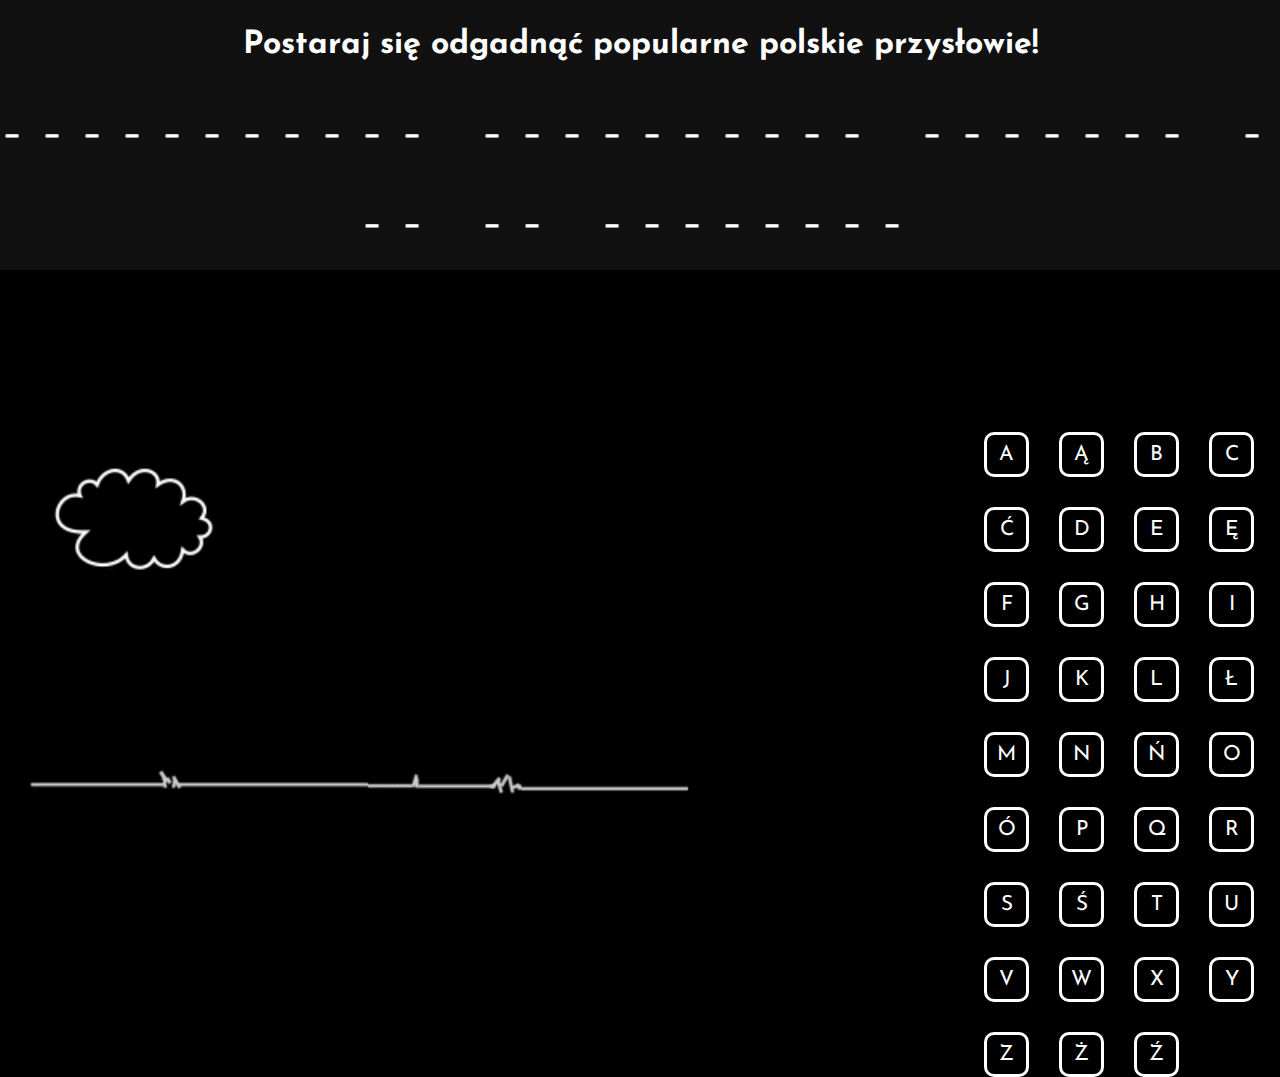
<file: hangman/index.html>
<!DOCTYPE html>
<html lang="en">

<head>
    <meta charset="UTF-8">
    <meta http-equiv="X-UA-Compatible" content="IE=edge">
    <meta name="viewport" content="width=device-width, initial-scale=1.0">
    <title>Hangman</title>
    <link rel="stylesheet" href="style.css" type="text/css">
    <link rel="preconnect" href="https://fonts.googleapis.com">
    <link rel="preconnect" href="https://fonts.gstatic.com" crossorigin>
    <link href="https://fonts.googleapis.com/css2?family=Josefin+Sans:wght@500&family=Overpass:wght@300&display=swap"
        rel="stylesheet">
    <link rel="preconnect" href="https://fonts.googleapis.com">
    <link rel="preconnect" href="https://fonts.gstatic.com" crossorigin>
    <link href="https://fonts.googleapis.com/css2?family=JetBrains+Mono:ital,wght@1,300&display=swap" rel="stylesheet">
    <script src="script.js"></script>
    <script src="jquery-3.6.0.min.js"></script>
</head>

<body>
    <header>
        <h1>Postaraj się odgadnąć popularne polskie przysłowie!</h1>
    </header>

    <div class="board">
    </div>
    <div class="hit">
        <p class="xpkt" onclick="answer();">Ustrzel hasło za x pkt!</p>
    </div>
    <div class="wrapper">
        <div class="hang">
            <img src="obrazy/s0.jpg" alt="hanger">
        </div>
        <div class="alphabet">
        </div>
    </div>


</body>

</html>
</file>
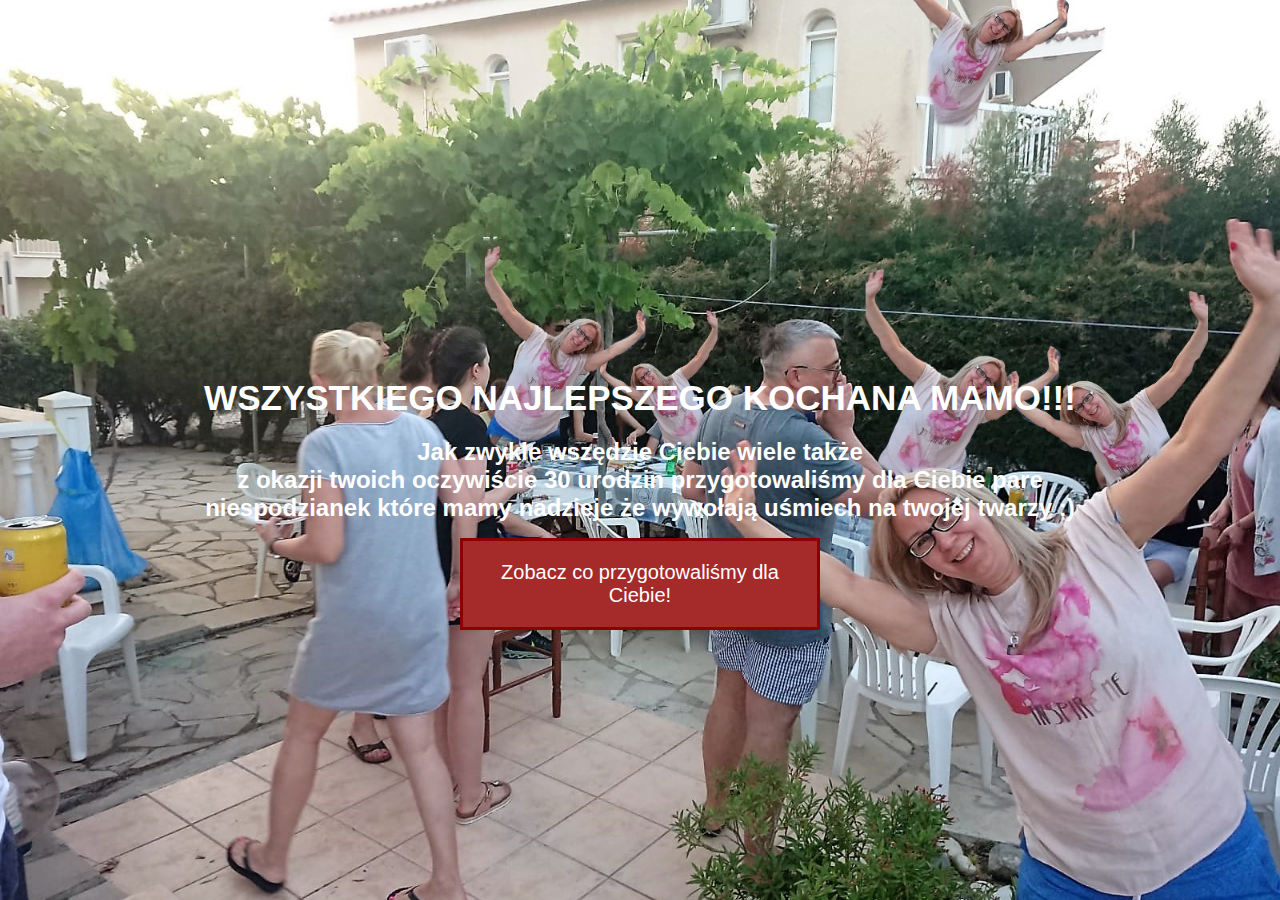
<file: first-page.html>
<!DOCTYPE html>
<html lang="pl">
<head>
   <meta charset="UTF-8">
   <link rel="stylesheet" href="first-page.css">
   <meta http-equiv="X-UA-Compatible" content="IE=edge">
   <meta name="viewport" content="width=device-width, initial-scale=1.0">
   <title>MAMA!</title>
</head>
<body>
   <header>
      <h1>WSZYSTKIEGO NAJLEPSZEGO KOCHANA MAMO!!!</h1>
      <h2> Jak zwykle wszędzie Ciebie wiele także
         <br>z okazji twoich oczywiście 30 urodzin przygotowaliśmy dla Ciebie pare <br>niespodzianek które mamy nadzieje że wywołają uśmiech na twojej twarzy :)       
      </h2>
</header>
   <a href="menu.html" target="blank">
<button>Zobacz co przygotowaliśmy dla Ciebie!</button>
      </a>
</body>
</html>
</file>
<file: hangman/style.css>
* {
    margin: 0;
    padding: 0;
    box-sizing: border-box;
}

body {
    background-color: #000;
    color: white;
    font-family: 'Josefin Sans', sans-serif;
}

h1 {
    text-align: center;
    font-size: 2rem;
    line-height: 10vh;
}

header {
    width: 100%;
    height: 10vh;
    background-color: #111;
}

.wrapper {
    height: 65vh;
    display: flex;
    justify-content: center;
    margin-top: 10vh;
}

.board {
    height: 20vh;
    width: 100%;
    text-align: center;
    line-height: 10vh;
    font-size: 2.5rem;
    letter-spacing: 1rem;
    font-family: 'JetBrains Mono', monospace;
    background-color: #111;
}

.hang {
    min-height: 280px;
    margin-right: 5vw;
}

img {
    width: 80vh;
}

.alphabet {
    width: 500px;
    text-align: center;
    display: flex;
    flex-wrap: wrap;
    align-items: flex-start;
    margin-left: 200px;
    align-content: flex-start;
    gap: 30px 30px;
    margin-top: 8vh;
}

.litera {
    width: 45px;
    height: 45px;
    text-align: center;
    border: 3px solid white;
    cursor: pointer;
    line-height: 40px;
    font-size: 1.3rem;
    border-radius: 10px;
}

.litera:hover {
    background-color: #444;
    color: #61c9fa;
}

.winner {
    font-size: 2rem;
}

.reset {
    color: green;
    font-size: 3.8rem;
    cursor: pointer;
    text-align: left;
}

.reset:hover {
    color: greenyellow;
}

.loser {
    font-size: 2rem;
    color: red;
}

.hit {
    font-size: 2rem;
    text-align: center;
    position: absolute;
    width: 430px;
    left: 35vw;
    top: 15vw;
    cursor: pointer;
    transition: .5s;
    display: none;

}

.animation1 {
    animation: show1 1.5s 1;
    display: block;
}

.hit:hover {
    box-shadow: inset 430px 0 0 0 #61c9fa;
    color: black;
}

.xpkt {
    border: 3px solid #61c9fa;
    padding: 0.5vw;
}

@keyframes show1 {
    0% {
        transform: scale(0);
    }

    100% {
        transform: scale(1);
    }
}
</file>
<file: first-page.css>
* {
   padding: 0;
   margin: 0;
   font-family: tahoma, arial;
   box-sizing: border-box;
}

header {
   background: url("images/1.jpg") center;
   background-size: cover;
   /* cover ma tę wadę, ze nie widać części zdjecia, ale to nie jest wada, tylko odwieczne prawa fizyki :). Natomiast plus jest taki ze zachowuje proporcje i wypełnia cały ekran.*/
   height: 100vh;
   /* wysokość jak w oknie przeglądarki */
   width: 100vw;
   /* szerokość jak w oknie przeglądarki */
   display: flex;
   /*jak wyświetlane są elementy w kontenerze */
   align-items: center;
   /*wycentruj nam*/
   justify-content: center;
   /*ustaw nam w środku */
   flex-direction: column;
   /*ułuż pod sobą od góry w pionie*/
}

h1,
h2 {
   text-align: center;
   color:white;
}
h3{
   color:rgb(255, 255, 255);      
}

h1 {
   font-size: 35px;
   margin-bottom: 20px;
}
h3 {
   font-size: 20px;
   text-align: justify;
}

button {
   position: absolute;
   bottom: 30%;
   width: 360px;
   left: 50%;
   margin-left: -180px;
   /*przesuwamy w lewo o połowę wielkości przycisku */
   padding: 20px;
   border: 3px solid darkred;
   font-size: 20px;
   background-color: brown;
   color: white;
}

button:hover {
   background-color: darkred;
   box-shadow: 2px;
   cursor: pointer;
}
</file>
